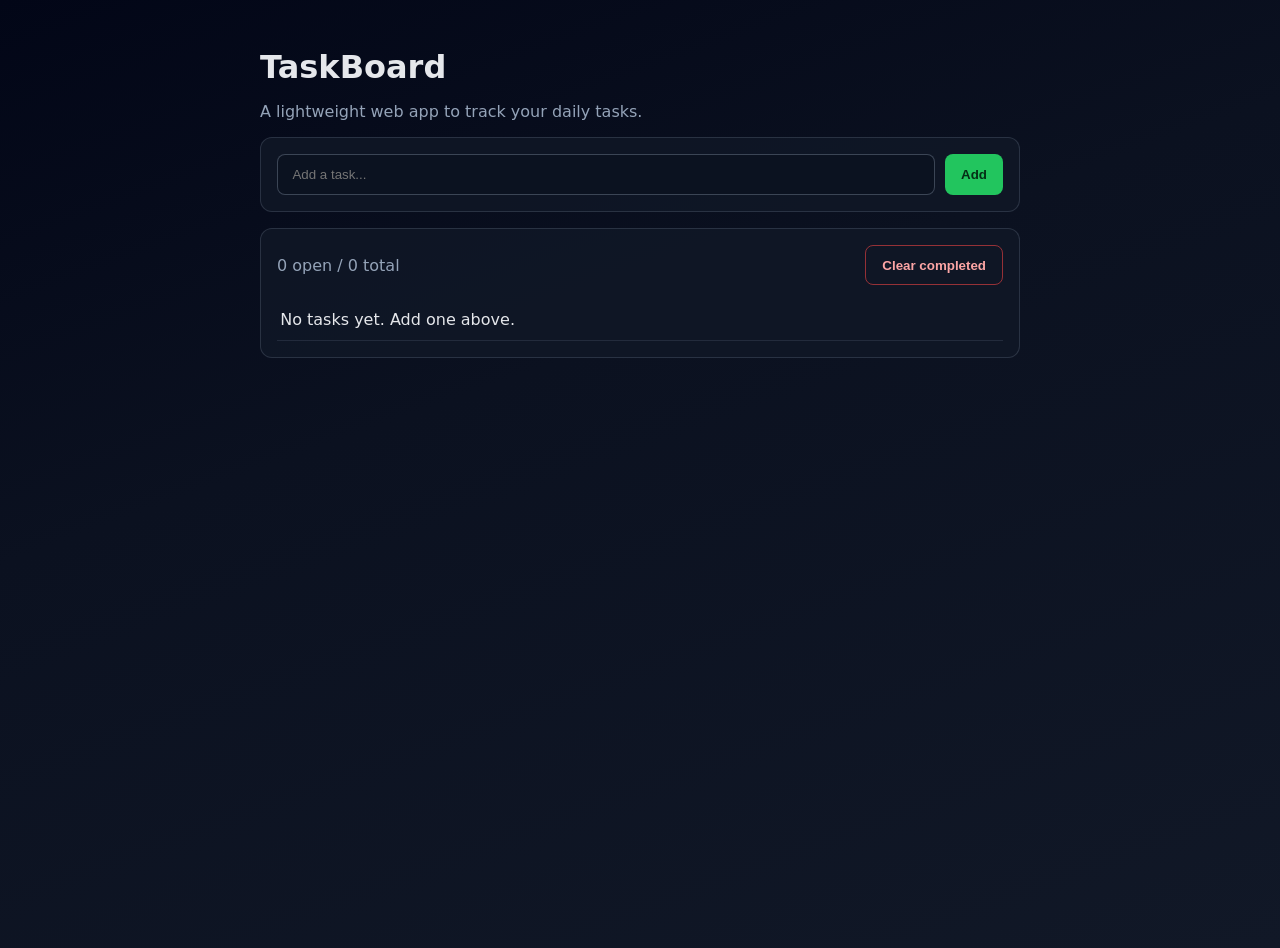
<file: webapp/index.html>
<!doctype html>
<html lang="en">
  <head>
    <meta charset="UTF-8" />
    <meta name="viewport" content="width=device-width, initial-scale=1.0" />
    <title>TaskBoard Web App</title>
    <link rel="stylesheet" href="styles.css" />
  </head>
  <body>
    <main class="container">
      <header>
        <h1>TaskBoard</h1>
        <p>A lightweight web app to track your daily tasks.</p>
      </header>

      <section class="card input-card">
        <form id="task-form">
          <input id="task-input" type="text" placeholder="Add a task..." maxlength="120" required />
          <button type="submit">Add</button>
        </form>
      </section>

      <section class="card">
        <div class="toolbar">
          <span id="task-count">0 tasks</span>
          <button id="clear-completed" type="button">Clear completed</button>
        </div>
        <ul id="task-list" aria-live="polite"></ul>
      </section>
    </main>

    <script src="script.js"></script>
  </body>
</html>
</file>
<file: webapp/styles.css>
:root {
  --bg: #0f172a;
  --panel: #111827;
  --text: #e5e7eb;
  --muted: #94a3b8;
  --accent: #22c55e;
  --danger: #ef4444;
}

* { box-sizing: border-box; }

body {
  margin: 0;
  font-family: Inter, system-ui, -apple-system, Segoe UI, Roboto, sans-serif;
  background: linear-gradient(160deg, #020617, #0b1120 40%, #111827);
  color: var(--text);
  min-height: 100vh;
}

.container {
  width: min(760px, 92vw);
  margin: 3rem auto;
}

header h1 { margin: 0; font-size: 2rem; }
header p { color: var(--muted); }

.card {
  background: rgba(17, 24, 39, 0.8);
  border: 1px solid rgba(148, 163, 184, 0.2);
  border-radius: 12px;
  padding: 1rem;
  margin-top: 1rem;
}

#task-form { display: flex; gap: 0.6rem; }

input {
  flex: 1;
  padding: 0.75rem 0.9rem;
  border-radius: 8px;
  border: 1px solid rgba(148, 163, 184, 0.35);
  background: #0b1220;
  color: var(--text);
}

button {
  border: none;
  border-radius: 8px;
  padding: 0.72rem 1rem;
  cursor: pointer;
  background: var(--accent);
  color: #052e16;
  font-weight: 700;
}

.toolbar {
  display: flex;
  justify-content: space-between;
  align-items: center;
  color: var(--muted);
}

#clear-completed {
  background: transparent;
  border: 1px solid rgba(239, 68, 68, 0.6);
  color: #fca5a5;
}

#task-list {
  list-style: none;
  margin: 0.85rem 0 0;
  padding: 0;
}

.task {
  display: flex;
  align-items: center;
  justify-content: space-between;
  gap: 0.7rem;
  padding: 0.7rem 0.2rem;
  border-bottom: 1px solid rgba(148, 163, 184, 0.15);
}

.task label { display: flex; gap: 0.6rem; align-items: center; }
.task.done span { text-decoration: line-through; color: var(--muted); }

.delete-btn {
  background: transparent;
  color: #fca5a5;
  border: 1px solid rgba(239, 68, 68, 0.6);
  padding: 0.4rem 0.65rem;
}
</file>
